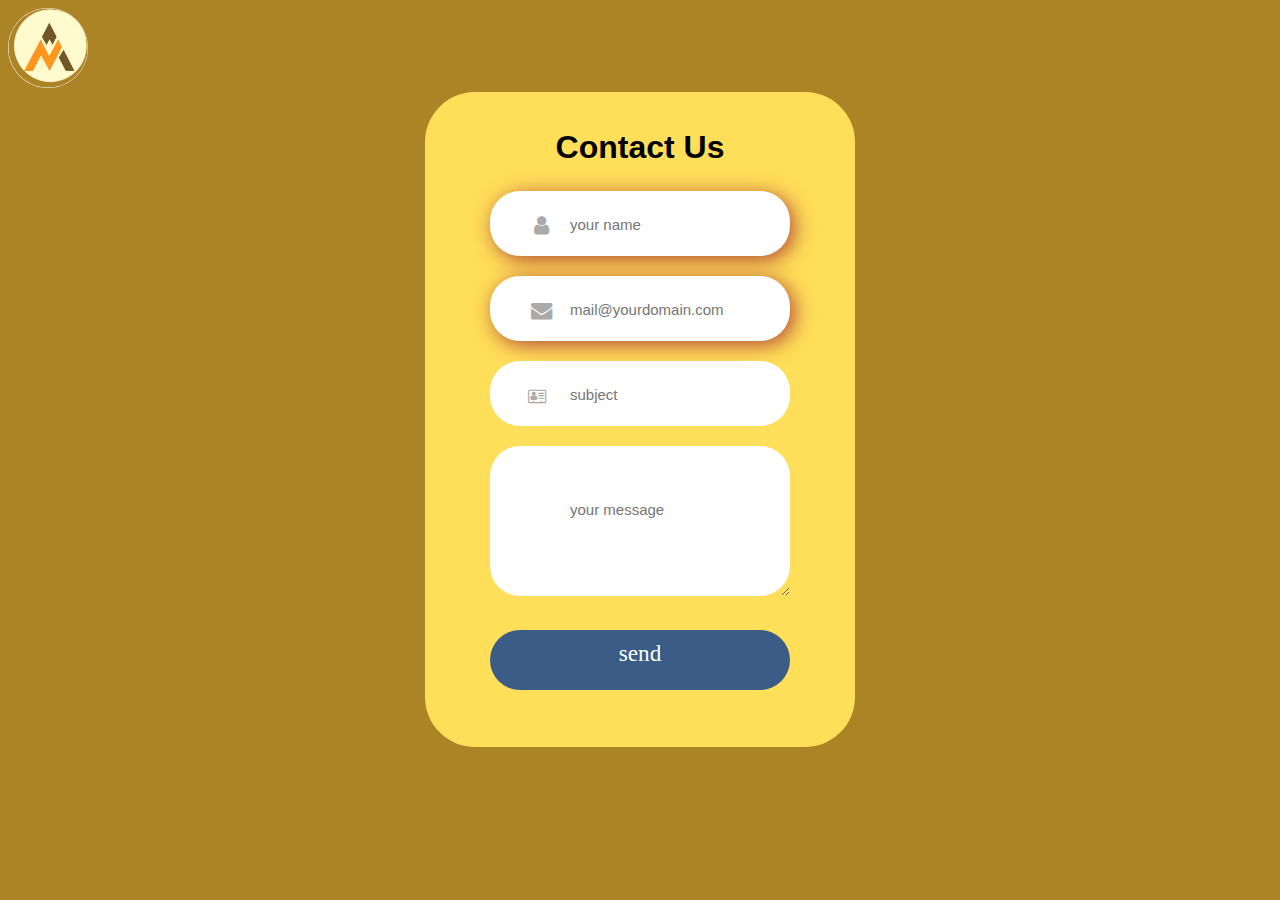
<file: contact.html>
<!DOCTYPE html>
<html>
   <head>
    <link rel="shortcut icon" href="logo.svg" type="image/x-icon">
    <link rel="stylesheet" href="https://cdnjs.cloudflare.com/ajax/libs/font-awesome/4.7.0/css/font-awesome.min.css"/>
    <link rel="stylesheet" href="contact.css">
  </head>
  <body link="black">
    <div class="container">
        <a class="navbar-brand" href="homepage.html"><img src="logo.svg" alt="logo"
            style="height: 80px; width: auto;"></a>
    </div>
    <form>
      <div class="form">
        <div class="header">Contact Us</div>
        <div class="inputWithIcon">
          <input type="text" placeholder="your name" required />
          <i class="fa fa-user fa-lg fa-fw" aria-hidden="true"></i>
        </div>

        <div class="inputWithIcon">
          <input type="text" placeholder="mail@yourdomain.com" required />
         <i class="fa fa-envelope fa-lg fa-fw" aria-hidden="true"></i>
        </div>
        <div class="inputWithIcon">
          <input type="text" placeholder="subject" />
          <i class="fa fa-address-card-o" aria-hidden="true"></i>
        </div>
        <div class="inputWithIcon">
          <textarea type="text" placeholder="your message"></textarea>
        </div>
        <a href="homepage.html" class="button">send</a>
      </div>
    </form>
  </body>
</html>
</file>
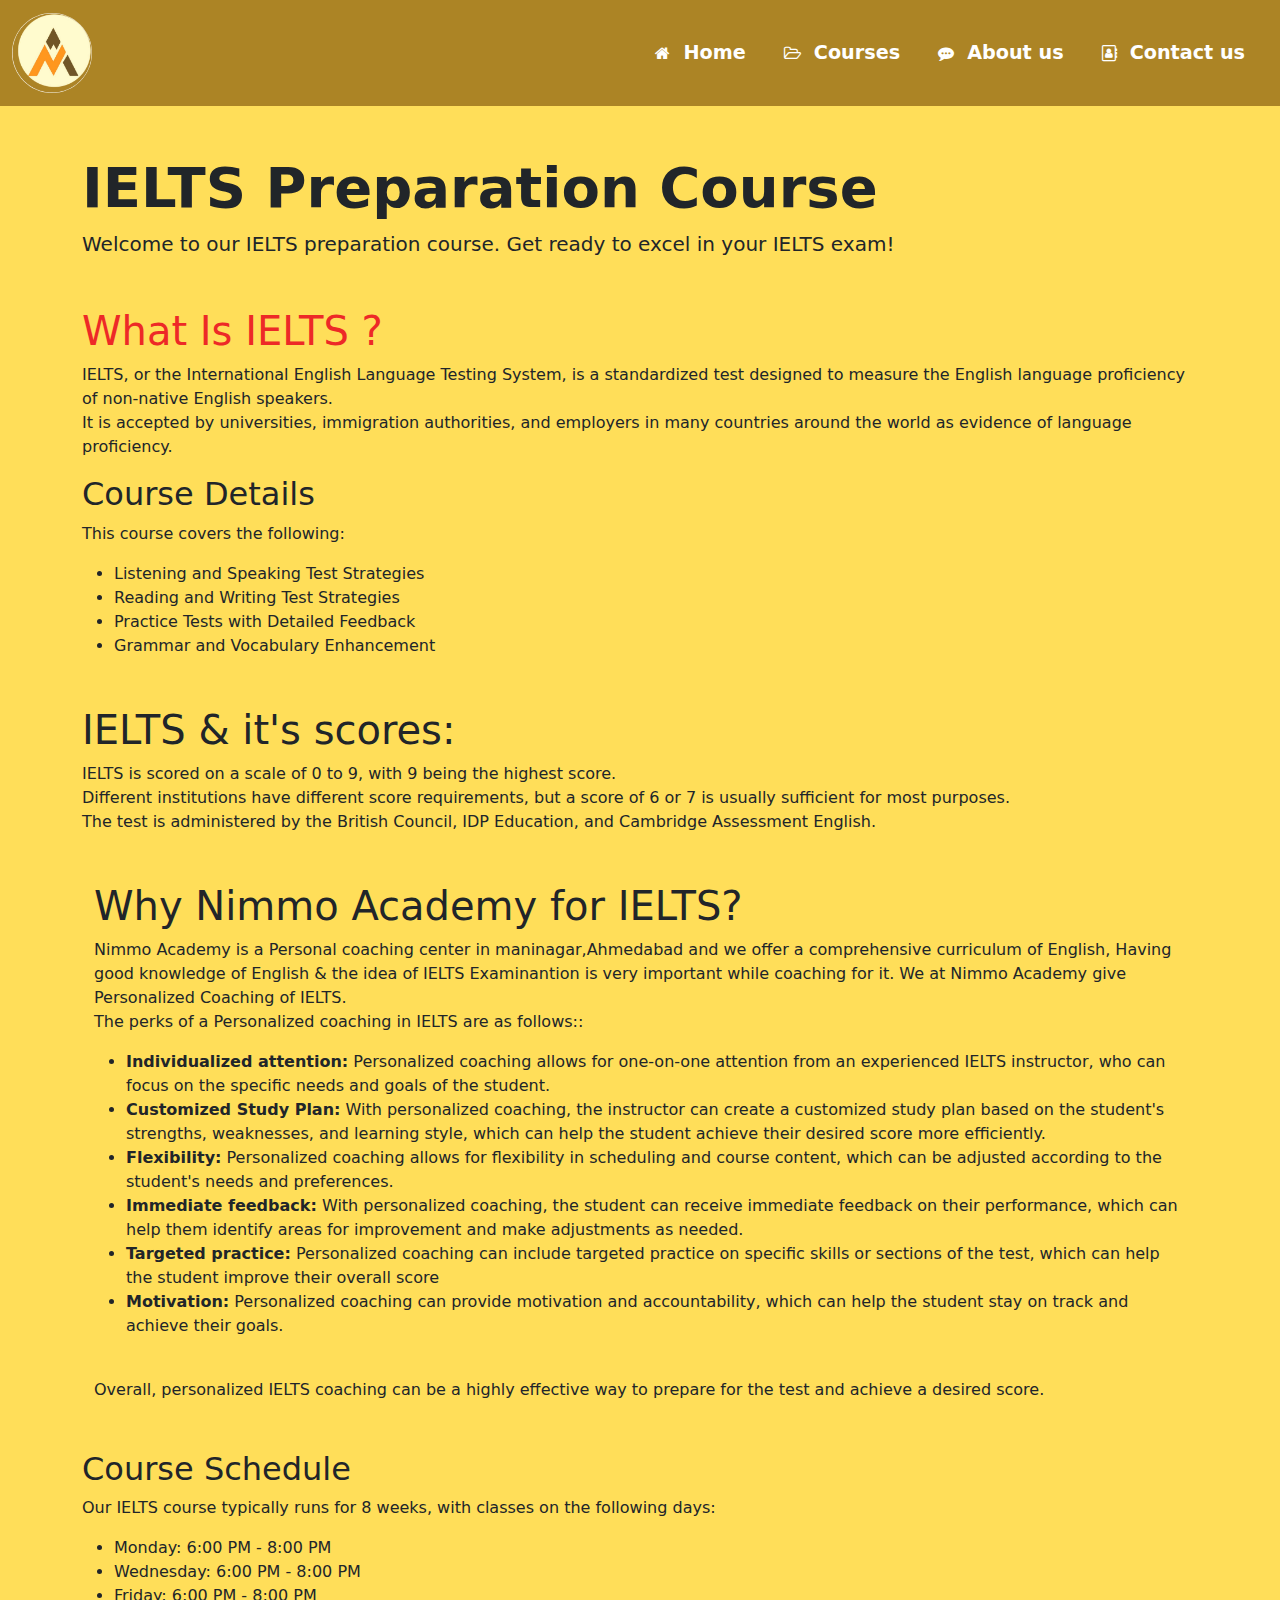
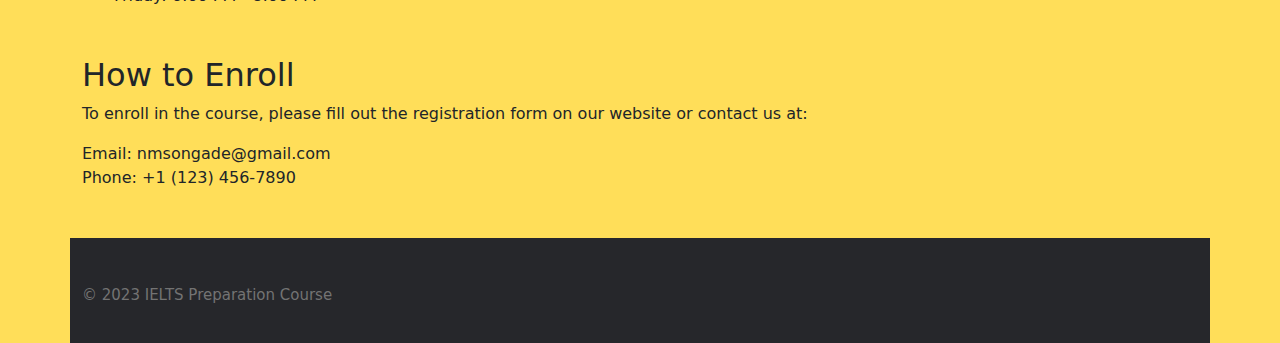
<file: ielts.html>
<!DOCTYPE html>
<html lang="en">
<head>
    <meta charset="UTF-8">
    <meta http-equiv="X-UA-Compatible" content="IE=edge">
    <meta name="viewport" content="width=device-width, initial-scale=1.0">
    <title>IELTS Course Information</title>
    
    <!-- Add Bootstrap CSS link -->
    <link rel="stylesheet" href="https://maxcdn.bootstrapcdn.com/bootstrap/5.0.0/css/bootstrap.min.css">
    <link rel="shortcut icon" href="logo.svg" type="image/x-icon">
    <!-- Latest compiled and minified CSS -->
    <link href="https://cdn.jsdelivr.net/npm/bootstrap@5.2.3/dist/css/bootstrap.min.css" rel="stylesheet">

    <!-- Latest compiled JavaScript -->
    <script src="https://cdn.jsdelivr.net/npm/bootstrap@5.2.3/dist/js/bootstrap.bundle.min.js"></script>
    <link rel='stylesheet' href='https://cdnjs.cloudflare.com/ajax/libs/font-awesome/4.7.0/css/font-awesome.min.css'>
    <link rel="stylesheet" href="ielts.css">
    <!-- Add Bootstrap JavaScript and jQuery links (required for Bootstrap components) -->
    <script src="https://ajax.googleapis.com/ajax/libs/jquery/3.6.0/jquery.min.js"></script>
    <script src="https://maxcdn.bootstrapcdn.com/bootstrap/5.0.0/js/bootstrap.min.js"></script>
</head>
<body>
    <!-- NAVBAR -->
    <nav class="navbar navbar-expand-sm navbar-" style="background-color: #ac8425; color: white;">
        <div class="container-fluid">
            <a class="navbar-brand" href="homepage.html"><img src="logo.svg" alt="logo"
                    style="height: 80px; width: auto;"></a>
            <button class="navbar-toggler" type="button" data-bs-toggle="collapse" data-bs-target="#collapsibleNavbar">
                <span class="navbar-toggler-icon"></span>
            </button>
            <div class="collapse navbar-collapse" id="collapsibleNavbar">
                <ul class="navbar-nav ms-auto order-0">
                    <li class="nav-item">
                        <i class="fa fa-home"></i>
                        <a class="nav-link" href="homepage.html">Home</a>
                    </li>
                    <li class="nav-item dropdown">
                        <i class="fa fa-folder-open-o"></i>
                        <a class="nav-link " href="courses.html" data-bs-toggle="dropdown">Courses</a>
                        <ul class="dropdown-menu">
                            <li>
                                <a class="dropdown-item" href="ielts.html">
                                    <i class="fa fa-book" aria-hidden="true"></i>
                                    IELTS</a>
                            </li>
                            <li>
                                <a class="dropdown-item" href="spoken_english.html">
                                    <i class="fa fa-comments" aria-hidden="true"></i>
                                    Spoken English</a>
                            </li>
                            <li>
                                <a class="dropdown-item" href="pte.html">
                                    <i class="fa fa-location-arrow" aria-hidden="true"></i>
                                    PTE</a>
                            </li>
                        </ul>
                    </li>

                    <li class="nav-item">
                        <i class="fa fa-commenting"></i>
                        <a class="nav-link" href="About us.html">About us</a>
                    </li>

                    <li class="nav-item">
                        <i class="fa fa-address-book-o"></i>
                        <a class="nav-link" href="contact.html">Contact us</a>
                    </li>
                </ul>
            </div>
        </div>
    </nav>
    <!-- NAVBAR ENDS -->
    <header class="container mt-5">
        <h1 class="display-4" style="font-weight: bolder;">IELTS Preparation Course</h1>
        <p class="lead" style="font-weight: 500;">Welcome to our IELTS preparation course. Get ready to excel in your IELTS exam!</p>
    </header>

    <section class="container mt-5">
        <div class="col">
            <h1  style=" color:#ed2927;">
                What Is IELTS ?
            </h1>
            <p>
                IELTS, or the International English Language Testing System, 
                is a standardized test designed to measure the English language proficiency of non-native English speakers. 
                <br>
                It is accepted by universities, immigration authorities, and employers in many countries around the world as evidence of language proficiency.
            </p>
        </div> 
        <h2>Course Details</h2>
        <p>This course covers the following:</p>
        <ul>
            <li>Listening and Speaking Test Strategies</li>
            <li>Reading and Writing Test Strategies</li>
            <li>Practice Tests with Detailed Feedback</li>
            <li>Grammar and Vocabulary Enhancement</li>
        </ul>
    </section>
    <section class="container mt-5">
            <h1>
                IELTS & it's scores:
            </h1>
            <p>
                IELTS is scored on a scale of 0 to 9, with 9 being the highest score. 
                <br>
                Different institutions have different score requirements,
                but a score of 6 or 7 is usually sufficient for most purposes. 
                <br>
                The test is administered by the British Council, IDP Education, and Cambridge Assessment English.
            </p>
    </section>
    <section class="container mt-5">
        <!-- <div class="container row">  
            <section class="col">
            <img src="ielts1.jpg" alt="ielts" style="height: 70%; width: 100%;">
            </section>
            </div> -->
        <div class="container">
            <!-- <section class="col"> -->
                <h1>
                    Why Nimmo Academy for IELTS?
                </h1>
                <p>
                    Nimmo Academy is a Personal coaching center in maninagar,Ahmedabad and we offer a comprehensive curriculum of English,
                    Having good knowledge of English & the idea of IELTS Examinantion is very important while coaching for it.
                    
                    We at Nimmo Academy give Personalized Coaching of IELTS.
                    <br>
                    The perks of a Personalized coaching in IELTS are as follows::
                    <br>
                    <ul>
                        <li>
                            <b>Individualized attention:</b>
                            Personalized coaching allows for one-on-one attention from an experienced IELTS instructor, who can focus on the specific needs and goals of the student.
                        </li>
                        <li>
                            <b>Customized Study Plan:</b>
                            With personalized coaching, the instructor can create a customized study plan based on the student's strengths, weaknesses, and learning style, which can help the student achieve their desired score more efficiently.
                        </li>
                        <li>
                            <b>Flexibility:</b>
                            Personalized coaching allows for flexibility in scheduling and course content, which can be adjusted according to the student's needs and preferences.
                        </li>
                        <li>
                            <b>Immediate feedback:</b>
                            With personalized coaching, the student can receive immediate feedback on their performance, which can help them identify areas for improvement and make adjustments as needed.
                        </li>
                        <li>
                            <b>Targeted practice:</b>
                            Personalized coaching can include targeted practice on specific skills or sections of the test, which can help the student improve their overall score
                        </li>
                        <li>
                            <b>Motivation:</b>
                            Personalized coaching can provide motivation and accountability, which can help the student stay on track and achieve their goals.
                        </li>
                    </ul>
                    <br>
                    Overall, personalized IELTS coaching can be a highly effective way to prepare for the test and achieve a desired score.
                </p>
            <!-- </section> -->
        </div>
    </section>
    <section class="container mt-5">
        <h2>Course Schedule</h2>
        <p>Our IELTS course typically runs for 8 weeks, with classes on the following days:</p>
        <ul>
            <li>Monday: 6:00 PM - 8:00 PM</li>
            <li>Wednesday: 6:00 PM - 8:00 PM</li>
            <li>Friday: 6:00 PM - 8:00 PM</li>
        </ul>
    </section>

    <section class="container mt-5">
        <h2>How to Enroll</h2>
        <p>To enroll in the course, please fill out the registration form on our website or contact us at:</p>
        <address>
            Email: nmsongade@gmail.com<br>
            Phone: +1 (123) 456-7890
        </address>
    </section>

    <footer class="container mt-5">
        <p>&copy; 2023 IELTS Preparation Course</p>
    </footer>
</body>
</html>
</file>
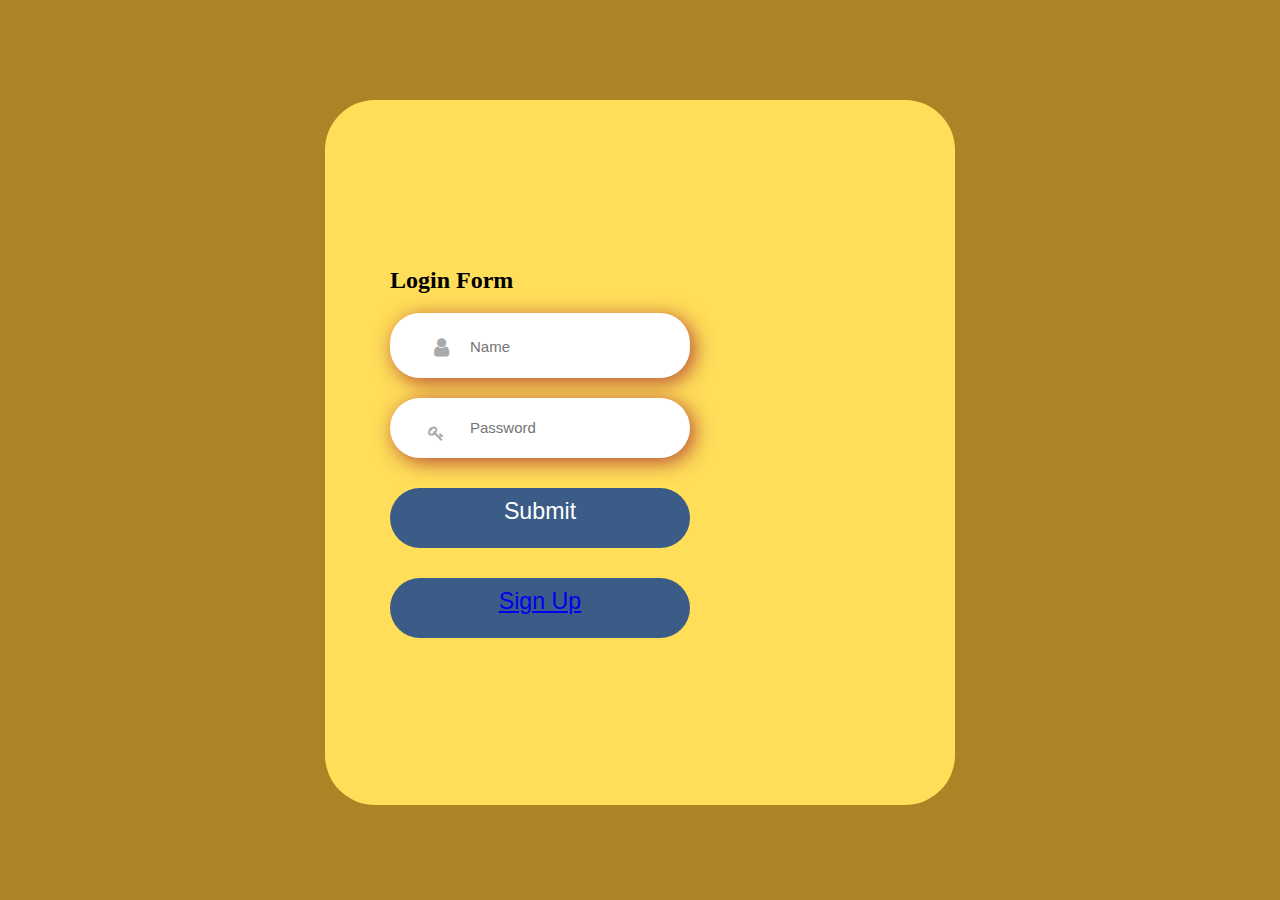
<file: index1.html>
<!DOCTYPE html>
<html>
	<head>
		<meta charset="utf-8">
		<meta name="viewport" content="width=device-width,minimum-scale=1">
		<title>Login</title>
        <!-- the form awesome library is used to add icons to our form -->
		<link rel="stylesheet" href="https://use.fontawesome.com/releases/v5.7.1/css/all.css">
		<link rel="stylesheet" href="https://cdnjs.cloudflare.com/ajax/libs/font-awesome/4.7.0/css/font-awesome.min.css"/>
    	<link rel="stylesheet" href="Css.css">
	</head>
	<body>
		<div class="login">
			<form action="/login" method="POST">
				<h2>Login Form</h2>
				<div class="inputWithIcon">
					<i class="fa fa-user fa-lg fa-fw" aria-hidden="true"></i>
					<input type="text" class="box" id="name" name="username" placeholder="Name" required />
				</div>
				<div class="inputWithIcon">
					<i class="fa fa-key" aria-hidden="true"></i>
					<input type="password" class="box" id="password" name="password" placeholder="Password" required />
				</div>
				<div class="inputWithIcon">
					<input type="submit" value="Submit" id="submit" />
				</div>
				<div class="inputWithIcon">
					<button><a href="index2.html">Sign Up</a></button>
				</div>
				
			</form>
			<!-- <h1>Login</h1>
			<form action="/login" method="post">
				<label for="username">
					font awesome icon
					<i class="fas fa-user"></i>
				</label>
				<input type="text" name="username" placeholder="Username" id="username" required>
				<label for="password">z
					<i class="fas fa-lock"></i>
				</label>
				<input type="password" name="password" placeholder="Password" id="password" required>
				<input type="submit" value="Login">
				<button><a href="index2.html">Sign Up</a></button>
			</form> -->
            
		</div>
	</body>
</html>
</file>
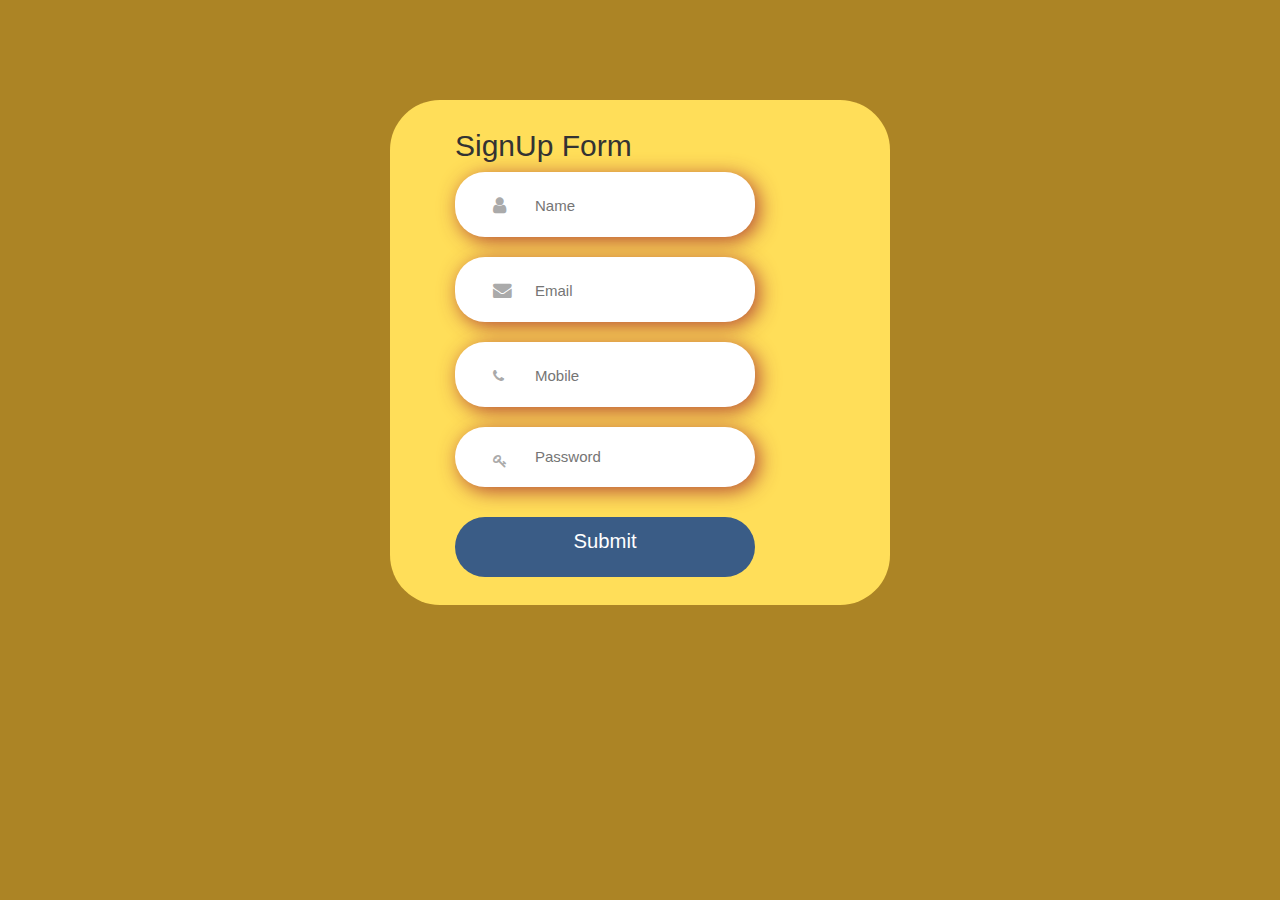
<file: index2.html>
<!DOCTYPE html>
<html lang="en">

<head>
    <meta charset="UTF-8">
    <meta name="viewport" content="width=device-width, initial-scale=1.0">
    <title>SignUp Form - MongoDB</title>

    <link rel="stylesheet" href="https://maxcdn.bootstrapcdn.com/bootstrap/3.3.7/css/bootstrap.min.css" integrity="sha384-BVYiiSIFeK1dGmJRAkycuHAHRg32OmUcww7on3RYdg4Va+PmSTsz/K68vbdEjh4u" crossorigin="anonymous">
    <link rel="stylesheet" href="https://cdnjs.cloudflare.com/ajax/libs/font-awesome/4.7.0/css/font-awesome.min.css"/>
    <link rel="stylesheet" href="Css.css">
</head>

<body></body>

    <div class="container">
        <div class="row">
            <div class="col-md-3">

            </div>
            <div class="col-md-6 main">
                <form action="/sign" method="POST">
                    <h2>SignUp Form</h2>
                    <div class="inputWithIcon">
                        <i class="fa fa-user fa-lg fa-fw" aria-hidden="true"></i>
                        <input type="text" class="box" id="name" name="name" placeholder="Name" required />
                    </div>
                    <div class="inputWithIcon">
                        <i class="fa fa-envelope fa-lg fa-fw" aria-hidden="true"></i>
                        <input type="text" class="box" id="email" name="email" placeholder="Email" required />
                    </div>
                    <div class="inputWithIcon">
                        <i class="fa fa-phone" aria-hidden="true"></i>
                        <input type="text" class="box" id="phno" name="phno" placeholder="Mobile" required />
                    </div>
                    <div class="inputWithIcon">
                        <i class="fa fa-key" aria-hidden="true"></i>
                        <input type="password" class="box" id="password" name="password" placeholder="Password" required />
                    </div>
                    <div class="inputWithIcon">
                        <input type="submit" value="Submit" id="submit" />
                    </div>
                    
                </form>
                
            </div>
            <div class="col-md-3">
            </div>
        </div>
    </div>

</body>

</html>
</file>
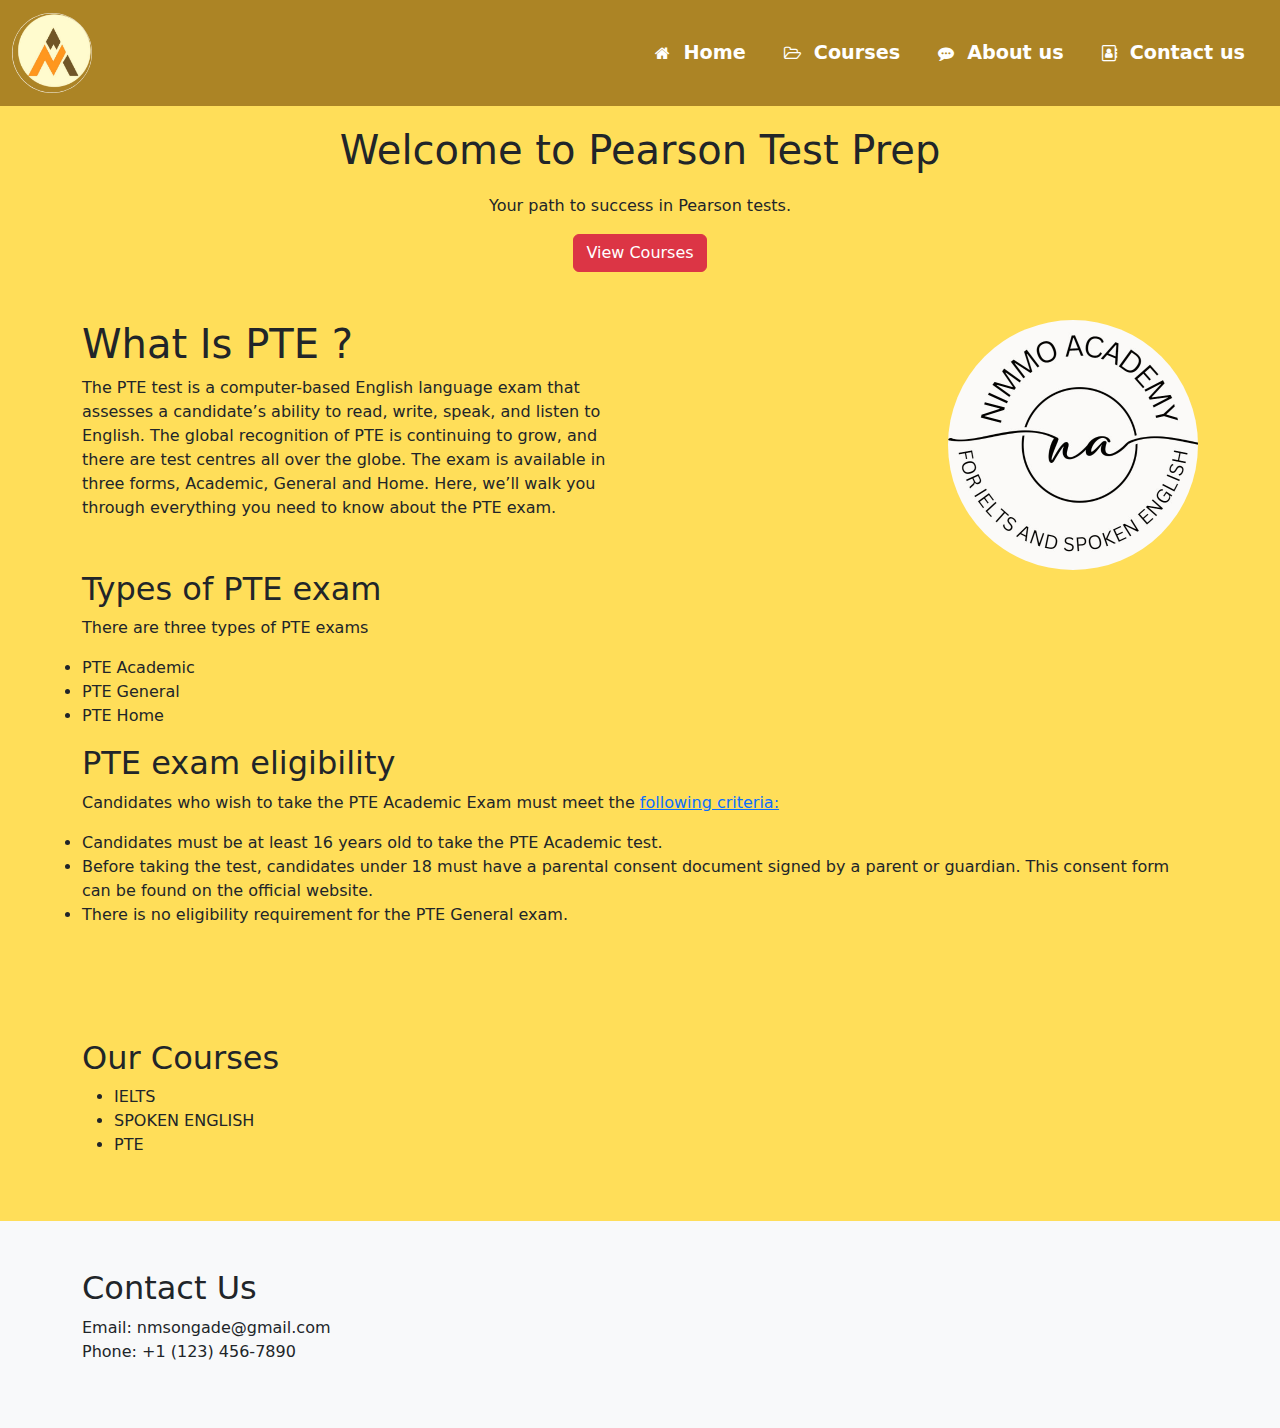
<file: pte.html>
<!DOCTYPE html>
<html lang="en">
<head>
    <meta charset="UTF-8">
    <meta name="viewport" content="width=device-width, initial-scale=1.0">
    <title>Pearson Test Preparation Course</title>
    
    <!-- Include Bootstrap CSS -->
    <link href="https://cdn.jsdelivr.net/npm/bootstrap@5.5.2/dist/css/bootstrap.min.css" rel="stylesheet">
    <link rel="stylesheet" href="https://cdn.jsdelivr.net/npm/bootstrap@5.5.0/dist/css/bootstrap.min.css">
    <link rel="stylesheet" href="https://maxcdn.bootstrapcdn.com/bootstrap/5.0.0/css/bootstrap.min.css">
    <link rel="shortcut icon" href="logo.svg" type="image/x-icon">

    <!-- Latest compiled and minified CSS -->
    <link href="https://cdn.jsdelivr.net/npm/bootstrap@5.2.3/dist/css/bootstrap.min.css" rel="stylesheet">
    <script src="https://cdn.jsdelivr.net/npm/bootstrap@5.2.3/dist/js/bootstrap.bundle.min.js"></script>
    <link rel='stylesheet' href='https://cdnjs.cloudflare.com/ajax/libs/font-awesome/4.7.0/css/font-awesome.min.css'>
    <link rel="stylesheet" href="pte.css">
    
    

    <!-- Include Bootstrap JS (Optional) -->
    <script src="https://cdn.jsdelivr.net/npm/bootstrap@5.5.2/dist/js/bootstrap.bundle.min.js"></script>

</head>
<body>

<!-- NAVBAR -->
<nav class="navbar navbar-expand-sm navbar-" style="background-color: #ac8425; color: white;">
    <div class="container-fluid">
        <a class="navbar-brand" href="homepage.html"><img src="logo.svg" alt="logo"
                style="height: 80px; width: auto;"></a>
        <button class="navbar-toggler" type="button" data-bs-toggle="collapse" data-bs-target="#collapsibleNavbar">
            <span class="navbar-toggler-icon"></span>
        </button>
        <div class="collapse navbar-collapse" id="collapsibleNavbar">
            <ul class="navbar-nav ms-auto order-0">
                <li class="nav-item">
                    <i class="fa fa-home"></i>
                    <a class="nav-link" href="homepage.html">Home</a>
                </li>
                <li class="nav-item dropdown">
                    <i class="fa fa-folder-open-o"></i>
                    <a class="nav-link " href="courses.html" data-bs-toggle="dropdown">Courses</a>
                    <ul class="dropdown-menu">
                        <li>
                            <a class="dropdown-item" href="ielts.html">
                                <i class="fa fa-book" aria-hidden="true"></i>
                                IELTS</a>
                        </li>
                        <li>
                            <a class="dropdown-item" href="spoken_english.html">
                                <i class="fa fa-comments" aria-hidden="true"></i>
                                Spoken English</a>
                        </li>
                        <li>
                            <a class="dropdown-item" href="pte.html">
                                <i class="fa fa-location-arrow" aria-hidden="true"></i>
                                PTE</a>
                        </li>
                    </ul>
                </li>

                <li class="nav-item">
                    <i class="fa fa-commenting"></i>
                    <a class="nav-link" href="About us.html">About us</a>
                </li>

                <li class="nav-item">
                    <i class="fa fa-address-book-o"></i>
                    <a class="nav-link" href="contact.html">Contact us</a>
                </li>
            </ul>
        </div>
    </div>
</nav><!-- NAVBAR ENDS -->

<!-- Hero Section -->
<div class="jumbotron text-center">
    <h1 style="margin: 20px;">Welcome to Pearson Test Prep</h1>
    <p>Your path to success in Pearson tests.</p>
    <a class="btn btn-danger" href="ielts.html">View Courses</a>
</div>

<!-- About Section -->
<section id="about" class="py-5">
    <div class="container">
        <div class="row">
            <div class="col-lg-6">
                        <h1>
                            What Is PTE ?
                        </h1>
                        <p>
                            The PTE test is a computer-based English language exam that assesses a candidate’s ability to read, write, speak, and listen to English. The global recognition of PTE is continuing to grow, and there are test centres all over the globe. The exam is available in three forms, Academic, General and Home. Here, we’ll walk you through everything you need to know about the PTE exam.
                        </p>
                        <!-- <p class="text-center" style="color: #ed2927;"> <i></i></p> -->
                    </div> 
                    <div class="col-lg-6 float-right">
                        <img src="nimmo academy.jpg" alt="About Us" class="img-fluid rounded-circle" style="height: 250px; width:auto; float:right">
                    </div>
                    <h2>Types of PTE exam</h2>
                    <p>There are three types of PTE exams</p>
                    <ul>
                        <li>PTE Academic</li>
                        <li>PTE General</li>
                        <li>PTE Home</li>
                        <!-- <li>Grammar and Vocabulary Enhancement</li> -->
                    </ul>
                    <h2>PTE exam eligibility</h2>
                    <p>Candidates who wish to take the PTE Academic Exam must meet the <a href="https://edvoy.com/exams/pte-eligibility/">following criteria:</a></p>
                    <ul>
                        <li>Candidates must be at least 16 years old to take the PTE Academic test.
                        </li>
                        <li>Before taking the test, candidates under 18 must have a parental consent document signed by a parent or guardian. This consent form can be found on the official website.
                        </li>
                        <li>There is no eligibility requirement for the PTE General exam.
                        </li>
                        <!-- <li>Grammar and Vocabulary Enhancement</li> -->
                    </ul>
                </section>
            </div>
            
        </div>
    </div>
</section>

<!-- Courses Section -->
<section id="courses" class="py-5">
    <div class="container">
        <h2>Our Courses</h2>
        <ul>
            <li>IELTS</li>
            <li>SPOKEN ENGLISH</li>
            <li>PTE</li>
        </ul>
    </div>
</section>

<!-- Contact Section -->
<section id="contact" class="bg-light py-5">
    <div class="container">
        <h2>Contact Us</h2>
        <address>
            Email: nmsongade@gmail.com<br>
            Phone: +1 (123) 456-7890
        </address>
        </div>
</section>

</body>
</html>
</file>
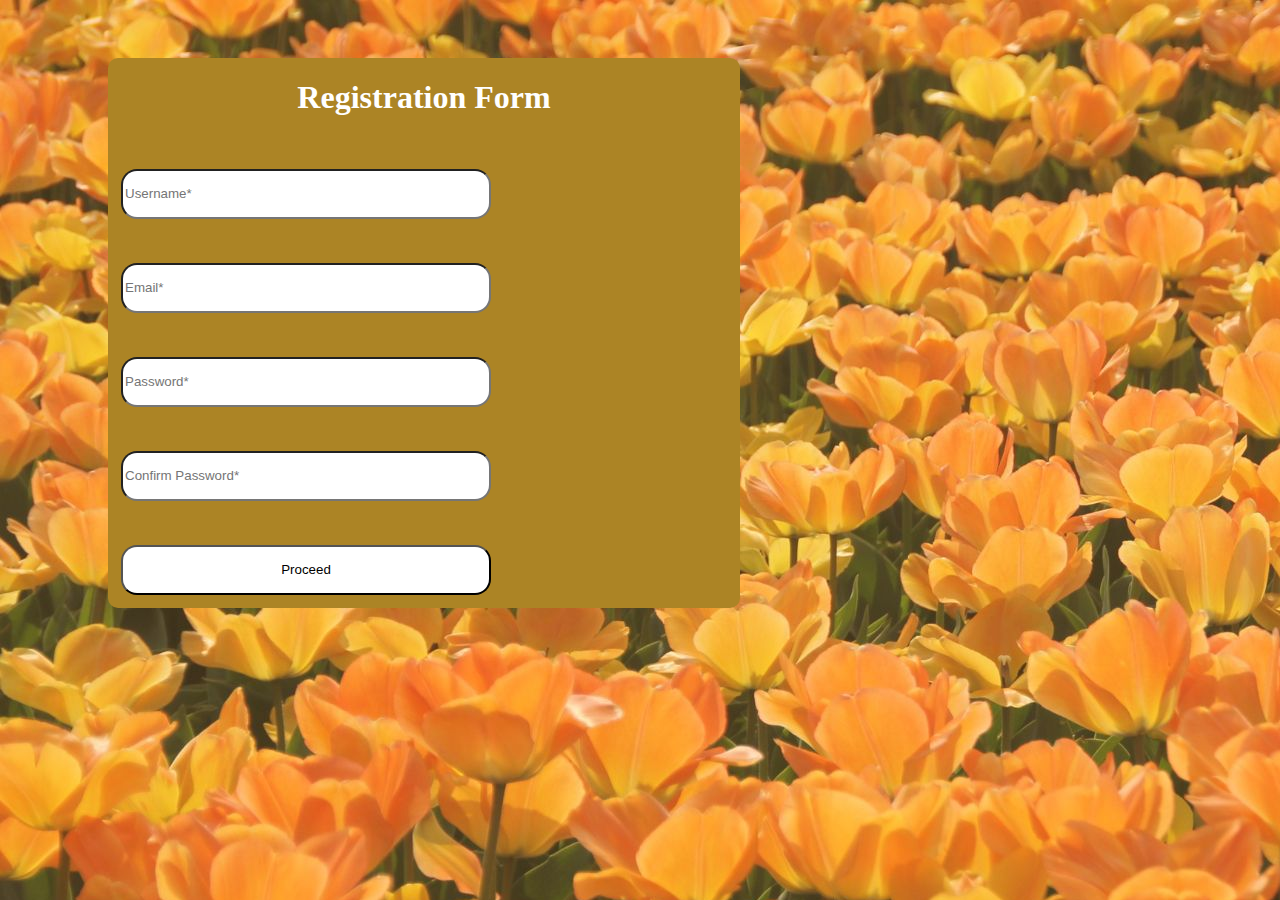
<file: reg_form.html>
<!DOCTYPE html>
<html lang="en">
<head>
    <meta charset="UTF-8">
    <meta http-equiv="X-UA-Compatible" content="IE=edge">
    <meta name="viewport" content="width=device-width, initial-scale=1.0">
    <link rel="stylesheet" href="https://cdn.jsdelivr.net/npm/bootstrap@4.6.2/dist/css/bootstrap.min.css" integrity="sha384-xOolHFLEh07PJGoPkLv1IbcEPTNtaed2xpHsD9ESMhqIYd0nLMwNLD69Npy4HI+N" crossorigin="anonymous">
    <style>
        body form{
            margin: 50px 100px 50px 100px ;
        }
        body{
            align-content: center;
            display: block;
            background-image: url('reg_background.jpg');
        }
        form{
            align-content: center;
            width: 50%;
            height: 80%;
            background-color: #ac8425;
            border-radius: 10px;
        }
        h1{
            text-align: center;
            color: white;
        }
        input,button{
            text-decoration: none;
            color: black;
            position: relative;
            box-sizing: border-box;
            margin: 13px;
            box-align: center;
            align-self: center;
            border-radius: 16px;
            width: 370px;
            height: 50px;
            display: block;
            background-color: white;
        }
        form input{
            align-self: center;
        }
        a,a:hover{
            color: black;
            text-decoration: none;
        }
    </style>
    <title>Registration Form</title>
</head>
<body>
    <form action="grp project fsd\reg_form_ans.html" class="p-5" method="post">
         <h1>Registration Form</h1>
            <br>
            <input type="text" placeholder="Username*" required class="mx-auto d-block">
            <br>
            <input type="email" placeholder="Email*" required class="mx-auto d-block">
            <br>
            <input type="text" placeholder="Password*" required class="mx-auto d-block">
            <br>
            <input type="password" placeholder="Confirm Password*" required class="mx-auto d-block">
            <br>
            <button value="Proceed" class="mx-auto d-block"><a href="reg_form_ans.html">Proceed</a></button>
    </form>            
</body>
</html>
</file>
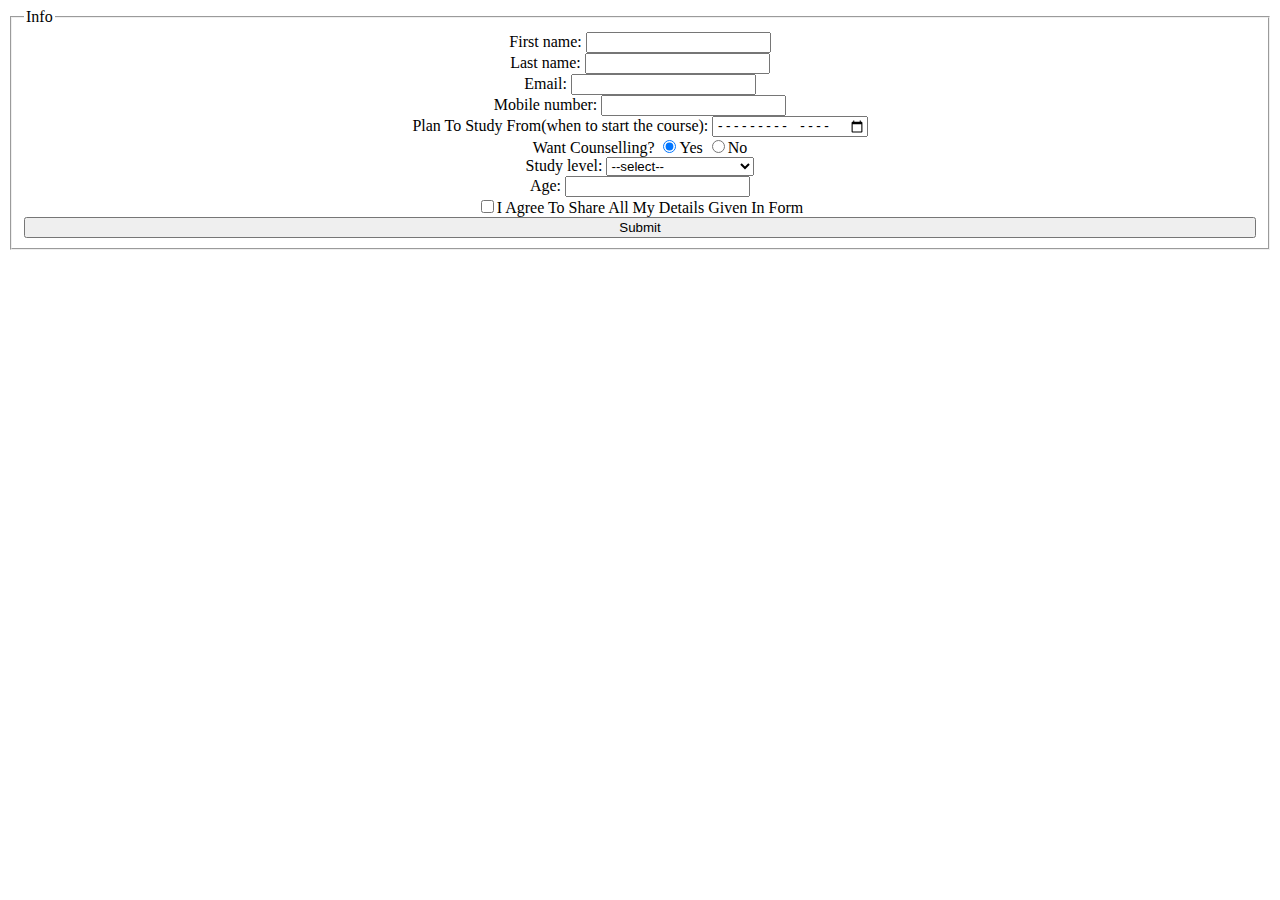
<file: studentinfo.html>
<!DOCTYPE html>
<html lang="en">
<head>
    <meta charset="UTF-8">
    <meta http-equiv="X-UA-Compatible" content="IE=edge">
    <meta name="viewport" content="width=device-width, initial-scale=1.0">
    <title>student info</title>
    <style>
        form{
            display: grid;
            text-align: center;
        }
        label{
            align-self: center;
            display: block;
        }
        input{
            display: inline-flex;
            align-self: center;
        }
    </style>
    <link rel="stylesheet" href="C:\Users\mruda\OneDrive\Desktop\css html\stylesf.css">
</head>
<body>
    <fieldset>
        <legend>Info</legend>
    <form>
        <label for="fn">First name:
            <input type="text" maxlength="20" required>
        </label>
        <label for="ln"> Last name:
            <input type="text" required>
        </label>
        <label for="email">Email:
            <input type="email" required>
        </label>
        <label for="mobno">Mobile number:
            <input type="number" maxlength="10" minlength="10" required>
        </label>
        <label for="stud">Plan To Study From(when to start the course):
            <input type="month" required>
        </label>
        <label>
            Want Counselling?
            <input type="radio" checked name="con">Yes
            <input type="radio" name="con">No 
        </label>
        <label for="stu">
            Study level:
            <select name="stulev" id="stulev" required>
                <option value="//" selected hidden>--select--</option>
                <option value="0">12th or Diploma</option>
                <option value="1">Undergraduate</option>
                <option value="2">Graduate</option>
                <option value="3">Job(With experience)</option>
            </select>
        </label>
        <label for="age">
            Age:
            <input type="number" required>
        </label>
        <label for="agree">
            <input type="checkbox">I Agree To Share All My Details Given In Form
        </label>
        <button type="submit">Submit</button>
    </form>
    </fieldset>
</body>
</html>
</file>
<file: ielts.css>
footer{
  background-color:#26272b;
  padding:45px 0 20px;
  font-size:15px;
  line-height:24px;
  color:#737373;
}
p{
    font-weight: 500;
}
ul li{
    font-weight: 500;
}
body{
    background-color: #ffde59;
}
.nav-link{
    color: #fff;
    text-decoration: none;
    font-size: larger;
    font-weight: bold;
    display: inline-flex;
   align-self: center;
}

.nav-item{
    margin: 15px;
}

.nav-item:hover,.nav-link:hover{
    color: rgb(255, 192, 98);
}
.navbar-nav{
    display: inline-flex;
    list-style: none;
}
</file>
<file: Css.css>
body{
    background-color: #ac8425;
 }
 form {
    margin-left: auto;
    margin-top: 100px;
    margin-bottom: auto;
    margin-right: auto;
    width: 500px;
    height: 505px;
    padding-top: 100px;
    padding-bottom: 100px;
    padding-left: 65px;
    padding-right: 65px;
    border-radius: 50px;
    background-clip: padding-box;
    background: rgba(130, 130, 130, 0.1);
    overflow: hidden;
    display: flex;
    flex-direction: column;
    justify-content: center;
    align-content: center;
    background-color: #ffde59;
  }
  ::-webkit-input-placeholder {
    font-family: sans-serif;
    font-size: 15px;
  }
  ::-webkit-textarea-placeholder {
    font-family: sans-serif;
    font-size: 15px;
  }
  ::-moz-placeholder {
    font-family: sans-serif;
    font-size: 15px;
  }
  :-ms-input-placeholder {
    font-family: sans-serif;
    font-size: 15px;
  }
  :-ms-textarea-placeholder {
    font-family: sans-serif;
    font-size: 15px;
  }
  ::placeholder {
    font-family: sans-serif;
    font-size: 15px;
  }
  input[type="submit"] {
    background: #3a5c86;
    border: 2px solid #aaa;
    margin-bottom: 20px;
    margin-top: 10px;
    padding-top: 10px;
    padding-bottom: 50px;
    padding-left: 15px;
    padding-right: 15px;
    outline: none;
    color: #fff;
    text-decoration: none;
    font-size: 1.45em;
    box-sizing: border-box;
    transition: 0.3s;
    text-align: center;
    text-justify: center;
    border-radius: 30px;
    border: 2px;
    width: 300px;
    height: 30px;
  }
  button {
      background: #3a5c86;
      border: 2px solid #aaa;
      margin-bottom: 20px;
      margin-top: 10px;
      padding-top: 10px;
      padding-bottom: 50px;
      padding-left: 15px;
      padding-right: 15px;
      outline: none;
      color: #fff;
      text-decoration: none;
      font-size: 1.45em;
      box-sizing: border-box;
      transition: 0.3s;
      text-align: center;
      text-justify: center;
      border-radius: 30px;
      border: 2px;
      width: 300px;
      height: 30px;
    }
  .header {
    display: flex;
    justify-content: center;
    align-content: center;
    margin-top: 50px;
    margin-bottom: 25px;
    font-family: sans-serif;
    font-weight: bold;
    font-size: 32px;
  }
  input[type="text"] {
    border: 2px solid #aaa;
    margin-bottom: 20px;
    outline: none;
    box-sizing: border-box;
    transition: 0.3s;
    border-radius: 30px;
    border: 2px;
    font-family: Source Sans Pro;
    font-size: 16;
    padding: 30px 60px;
    width: 300px;
    height: 30px;
  }
  textarea {
    border: 2px solid #aaa;
    margin-bottom: 20px;
    outline: none;
    box-sizing: border-box;
    transition: 0.3s;
    border-radius: 30px;
    border: 2px;
    font-family: Source Sans Pro;
    font-size: 16;
    padding: 30px 60px;
    width: 300px;
    height: 150px;
  }
  textarea[type="text"]:focus {
    box-shadow: 0 0 8px 0 dodgerBlue;
  }
  textarea[type="text"]:focus {
    box-shadow: 0 0 8px 0 dodgerBlue;
  }
  .inputWithIcon textarea[type="text"] {
    padding-left: 80px;
    padding-top: 55px;
  }

  input[type="text"]:focus {
    box-shadow: 0 0 8px 0 dodgerBlue;
  }

  .inputWithIcon input[type="text"] {
    padding-left: 80px;
    padding-top: 35px;
  }
  input[type="password"] {
    border: 2px solid #aaa;
    margin-bottom: 20px;
    outline: none;
    box-sizing: border-box;
    transition: 0.3s;
    border-radius: 30px;
    border: 2px;
    padding: 30px 40px;
    width: 300px;
    height: 30px;
  }

  input[type="password"]:focus {
    box-shadow: 0 0 8px 0 dodgerBlue;
  }
  input[type="radio"] {
    border: 1px solid #fff;
    padding: 0.5em;
  }
  .inputWithIcon input[type="text"] {
    padding-left: 80px;
  }
  .inputWithIcon input[type="password"] {
    padding-left: 80px;
  }

  .inputWithIcon {
    position: relative;
  }
  input:required {
    box-shadow: 4px 4px 20px rgba(168, 48, 48, 0.85);
  }

  /**
* style input elements that have a required
* attribute and a focus state
*/
  input:required:focus {
    border: 1px solid rgba(168, 48, 48, 0.85);
    outline: none;
  }

  /**
* style input elements that have a required
* attribute and a hover state
*/
  input:required:hover {
    opacity: 1;
  }

  .inputWithIcon i {
    position: absolute;
    left: 30px;
    top: 18px;
    padding: 9px 8px;
    color: #aaa;
    transition: 0.3s;
  }

  .inputWithIcon input[type="text"]:focus + i {
    color: dodgerBlue;
  }

  .inputWithIcon.inputIconBg i {
    background-color: #aaa;
    color: #fff;
    padding: 9px 4px;
    border-radius: 4px 0 0 4px;
  }

  .inputWithIcon.inputIconBg input[type="text"]:focus + i {
    color: #fff;
    background-color: dodgerBlue;
  }
  .unstyled {
    margin: 0;
    padding: 0;
    list-style-type: none;
  }

  .centered {
    width: 300px;
    margin: auto;
  }
  input.largerCheckbox {
    width: 15px;
    height: 15px;
    margin-bottom: 20px;
    margin-top: 20px;
  }
  .tag {
    text-decoration-color: black;
    text-align: center;
    margin-bottom: 20px;
  }
  .label {
    text-align:"center";
}
</file>
<file: pte.css>
footer{
    background-color:#26272b;
    padding:45px 0 20px;
    font-size:15px;
    line-height:24px;
    color:#737373;
  }
  p, address{
      font-weight: 500;
  }
  ul li{
    font-weight: 500;
  }
  body{
    background-color: #ffde59;
}
.nav-link{
    color: #fff;
    text-decoration: none;
    font-size: larger;
    font-weight: bold;
    display: inline-flex;
   align-self: center;
}

.nav-item{
    margin: 15px;
}

.nav-item:hover,.nav-link:hover{
    color: rgb(255, 192, 98);
}
.navbar-nav{
    display: inline-flex;
    list-style: none;
}
</file>
<file: contact.css>
/*Don't forget to add Font Awesome CSS : "https://cdnjs.cloudflare.com/ajax/libs/font-awesome/4.7.0/css/font-awesome.css"*/
 body{
    background-color: #ac8425;
 }
 .form {
    margin-left: auto;
    margin-right: auto;
    width: 300px;
    height: 505px;
    padding-top: 50px;
    padding-bottom: 100px;
    padding-left: 65px;
    padding-right: 65px;
    border-radius: 50px;
    background-clip: padding-box;
    background: rgba(130, 130, 130, 0.1);
    overflow: hidden;
    display: flex;
    flex-direction: column;
    justify-content: center;
    align-content: center;
    background-color: #ffde59;
  }
  ::-webkit-input-placeholder {
    font-family: sans-serif;
    font-size: 15px;
  }
  ::-webkit-textarea-placeholder {
    font-family: sans-serif;
    font-size: 15px;
  }
  ::-moz-placeholder {
    font-family: sans-serif;
    font-size: 15px;
  }
  :-ms-input-placeholder {
    font-family: sans-serif;
    font-size: 15px;
  }
  :-ms-textarea-placeholder {
    font-family: sans-serif;
    font-size: 15px;
  }
  ::placeholder {
    font-family: sans-serif;
    font-size: 15px;
  }
  .button {
    background: #3a5c86;
    border: 2px solid #aaa;
    margin-bottom: 20px;
    margin-top: 10px;
    padding-top: 10px;
    padding-bottom: 50px;
    padding-left: 15px;
    padding-right: 15px;
    outline: none;
    color: #fff;
    text-decoration: none;
    font-size: 1.45em;
    box-sizing: border-box;
    transition: 0.3s;
    text-align: center;
    text-justify: center;
    border-radius: 30px;
    border: 2px;
    width: 300px;
    height: 30px;
  }
  .header {
    display: flex;
    justify-content: center;
    align-content: center;
    margin-top: 50px;
    margin-bottom: 25px;
    font-family: sans-serif;
    font-weight: bold;
    font-size: 32px;
  }
  input[type="text"] {
    border: 2px solid #aaa;
    margin-bottom: 20px;
    outline: none;
    box-sizing: border-box;
    transition: 0.3s;
    border-radius: 30px;
    border: 2px;
    font-family: Source Sans Pro;
    font-size: 16;
    padding: 30px 60px;
    width: 300px;
    height: 30px;
  }
  textarea {
    border: 2px solid #aaa;
    margin-bottom: 20px;
    outline: none;
    box-sizing: border-box;
    transition: 0.3s;
    border-radius: 30px;
    border: 2px;
    font-family: Source Sans Pro;
    font-size: 16;
    padding: 30px 60px;
    width: 300px;
    height: 150px;
  }
  textarea[type="text"]:focus {
    box-shadow: 0 0 8px 0 dodgerBlue;
  }
  textarea[type="text"]:focus {
    box-shadow: 0 0 8px 0 dodgerBlue;
  }
  .inputWithIcon textarea[type="text"] {
    padding-left: 80px;
    padding-top: 55px;
  }

  input[type="text"]:focus {
    box-shadow: 0 0 8px 0 dodgerBlue;
  }

  .inputWithIcon input[type="text"] {
    padding-left: 80px;
    padding-top: 35px;
  }
  input[type="password"] {
    border: 2px solid #aaa;
    margin-bottom: 20px;
    outline: none;
    box-sizing: border-box;
    transition: 0.3s;
    border-radius: 30px;
    border: 2px;
    padding: 30px 40px;
    width: 300px;
    height: 30px;
  }

  input[type="password"]:focus {
    box-shadow: 0 0 8px 0 dodgerBlue;
  }
  input[type="radio"] {
    border: 1px solid #fff;
    padding: 0.5em;
  }
  .inputWithIcon input[type="text"] {
    padding-left: 80px;
  }
  .inputWithIcon input[type="password"] {
    padding-left: 80px;
  }

  .inputWithIcon {
    position: relative;
  }
  input:required {
    box-shadow: 4px 4px 20px rgba(168, 48, 48, 0.85);
  }

  /**
* style input elements that have a required
* attribute and a focus state
*/
  input:required:focus {
    border: 1px solid rgba(168, 48, 48, 0.85);
    outline: none;
  }

  /**
* style input elements that have a required
* attribute and a hover state
*/
  input:required:hover {
    opacity: 1;
  }

  .inputWithIcon i {
    position: absolute;
    left: 30px;
    top: 18px;
    padding: 9px 8px;
    color: #aaa;
    transition: 0.3s;
  }

  .inputWithIcon input[type="text"]:focus + i {
    color: dodgerBlue;
  }

  .inputWithIcon.inputIconBg i {
    background-color: #aaa;
    color: #fff;
    padding: 9px 4px;
    border-radius: 4px 0 0 4px;
  }

  .inputWithIcon.inputIconBg input[type="text"]:focus + i {
    color: #fff;
    background-color: dodgerBlue;
  }
  .unstyled {
    margin: 0;
    padding: 0;
    list-style-type: none;
  }

  .centered {
    width: 300px;
    margin: auto;
  }
  input.largerCheckbox {
    width: 15px;
    height: 15px;
    margin-bottom: 20px;
    margin-top: 20px;
  }
  .tag {
    text-decoration-color: black;
    text-align: center;
    margin-bottom: 20px;
  }
  .label {
    text-align: center;
  }
</file>
